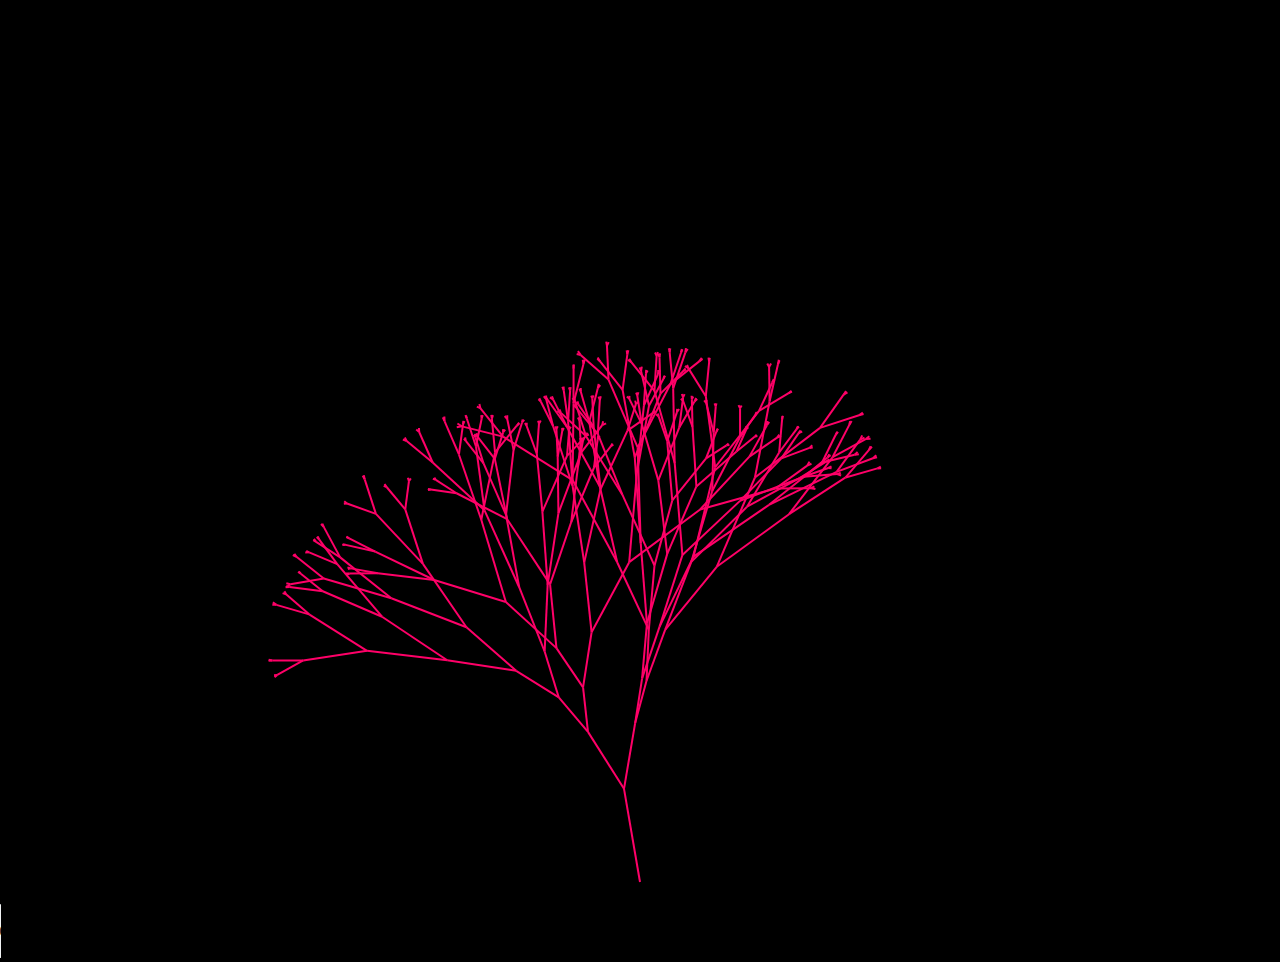
<file: aaaaa/index.html>
<!DOCTYPE html>
<html>
	<head>
		<meta charset="utf-8" />
		<title>canvas动画-会舞动的树</title>
	</head>
	<style>
		body { 
		  background: #000000;
		  background-size: cover;
		  margin: 0;
		  padding: 0;
		  overflow: hidden;
		  width:100%;
		} 
		
	</style>
	<body>
		<canvas id='canv'></canvas>
		<audio autoplay="" controls="controls" loop="loop" preload="auto"
            src="mp3/A8、慢摇 - Dj.mp3">
                               你的浏览器不支持audio标签
       </audio>
	</body>
</html>
<script>
	var c = document.getElementById('canv');
	var $ = c.getContext('2d');
	var w = c.width = window.innerWidth;
	var h = c.height = window.innerHeight;
	var w2 = w* 0.5;
	var h2 = h * 0.5;
	var ŭ = 0;
	var topiary = new branch(90, -30, 0);
	var cnt = 0;
	
	function anim(){
		cnt++;
	  ŭ-=.5;
	  	if (cnt%2) {
	      draw();
	      
	    }
	 window.requestAnimationFrame(anim);
	}
	anim();
	
	
	
	
	function draw() {
	    $.save();
	    $.clearRect(0, 0, w, h);
	    $.translate(w2, h*0.98);
	    $.rotate(Math.PI * 0.98);
	    topiary.disp($);
	    $.restore();
	}
	
	function branch(len, ang, gen){
	    this.len = len;
	    this.ang = ang;
	    this.gen = gen;
	    this.limb = [];
	    this.sway = 0;
	    this.mult = rnd(0.01, 0.1);
	    this.spawn = 0;
	    this.vel =0;
	    
	    if(gen < 10){
	    	this.limb.push(new branch(len*rnd(0.8, 0.99), 
	      rnd(0, Math.PI/6), this.gen+1));
	    	this.limb.push(new branch(len*rnd(0.8, 0.99), 
	      rnd(0, -Math.PI/6), this.gen+1));
	    }
	    
	    this.disp = function($){
	    	  this.sway++;  
	        $.save(); 
	        
	        this.vel *= 0.9;
	        var dif = 1-this.spawn;
	        this.vel += (dif*0.1);
	        this.spawn += this.vel;
	        
	        $.strokeStyle = "hsla(" + (ŭ % 360) + ",100%,50%,1)";
			$.alpha = .5;
	        $.lineWidth = 2;
	        $.beginPath();
	        $.rotate(this.ang + (Math.sin(this.sway*this.mult)*Math.PI/64));
	        $.moveTo(0, 0);
	        $.lineTo(this.len * this.spawn, 0);
	        $.stroke();
	        
	        $.translate(this.len * this.spawn, 0);
	        
	        if(this.spawn > 0.6){
	            for(var i = 0; i < this.limb.length; i++){
	            	var limb = this.limb[i];
	                limb.disp($);
	            }
	        }
	        $.restore();
	    };
	}
	
	
	
	function rnd(min, max){
		return Math.random()*(max - min) + min;
	}

</script>
</file>
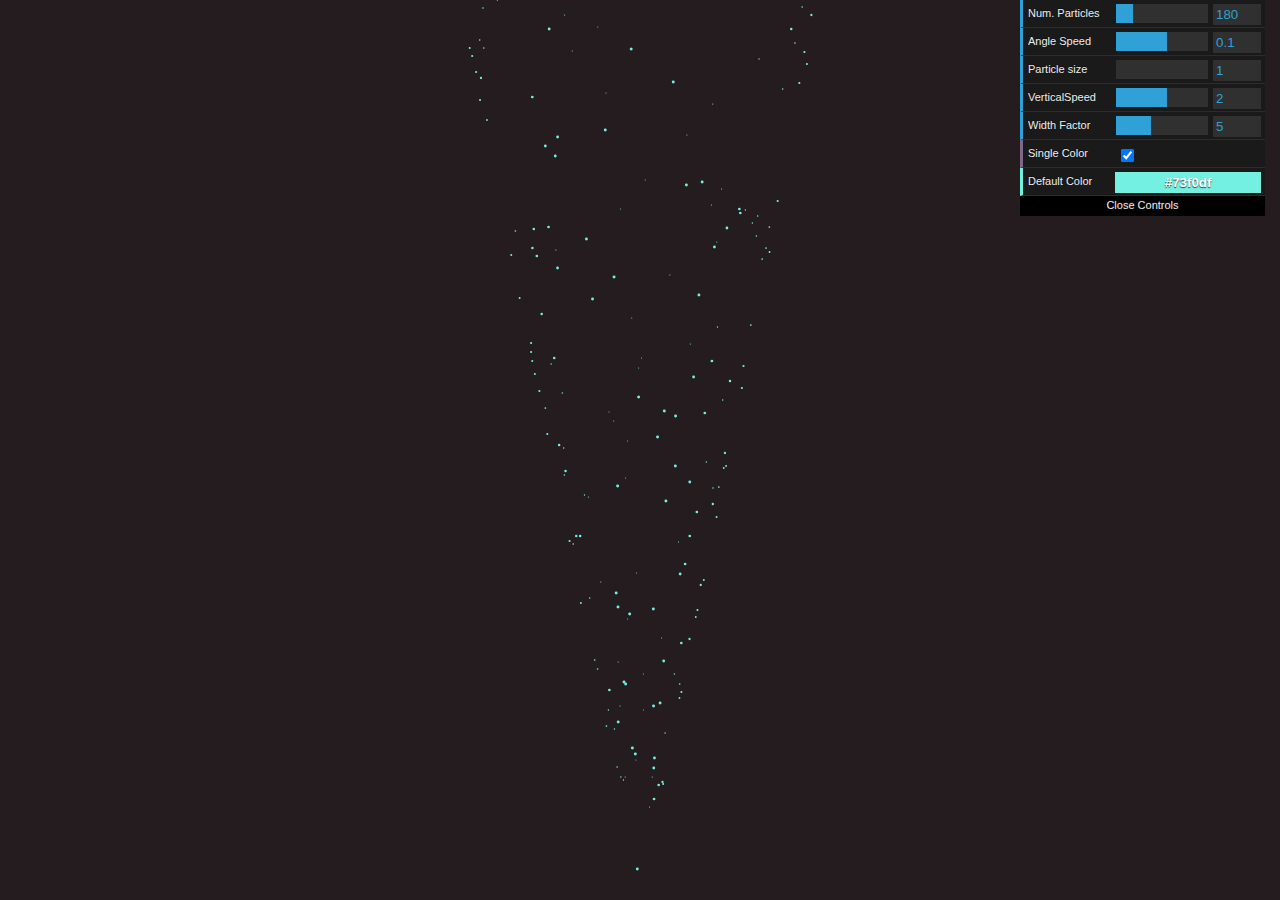
<file: bbbb/index.html>
<!DOCTYPE html>
<html >
<head>
  <meta charset="UTF-8">
  <title>canvas粒子旋转动画 | jQuery特效|H5网站特效| H5游戏</title>
<meta name="keywords" content="canvas动画, 手机微信网站特效, css3动画, html5特效, 网页特效" />
<meta name="description" content="网页特效库-专注于HTML5、CSS3、js、jQuery、手机移动端等网页特效的手机与分享。所有的资源都免费提供广大童鞋下载学习和使用。" />
  
  
      <link rel="stylesheet" href="css/style.css">

  
</head>

<body>
  	<p id="fps"></p>
	<canvas id="mainCanvas"></canvas>
  <script src='js/dat.gui.min.js'></script>

    <script src="js/index.js"></script>

</body>
</html>
</file>
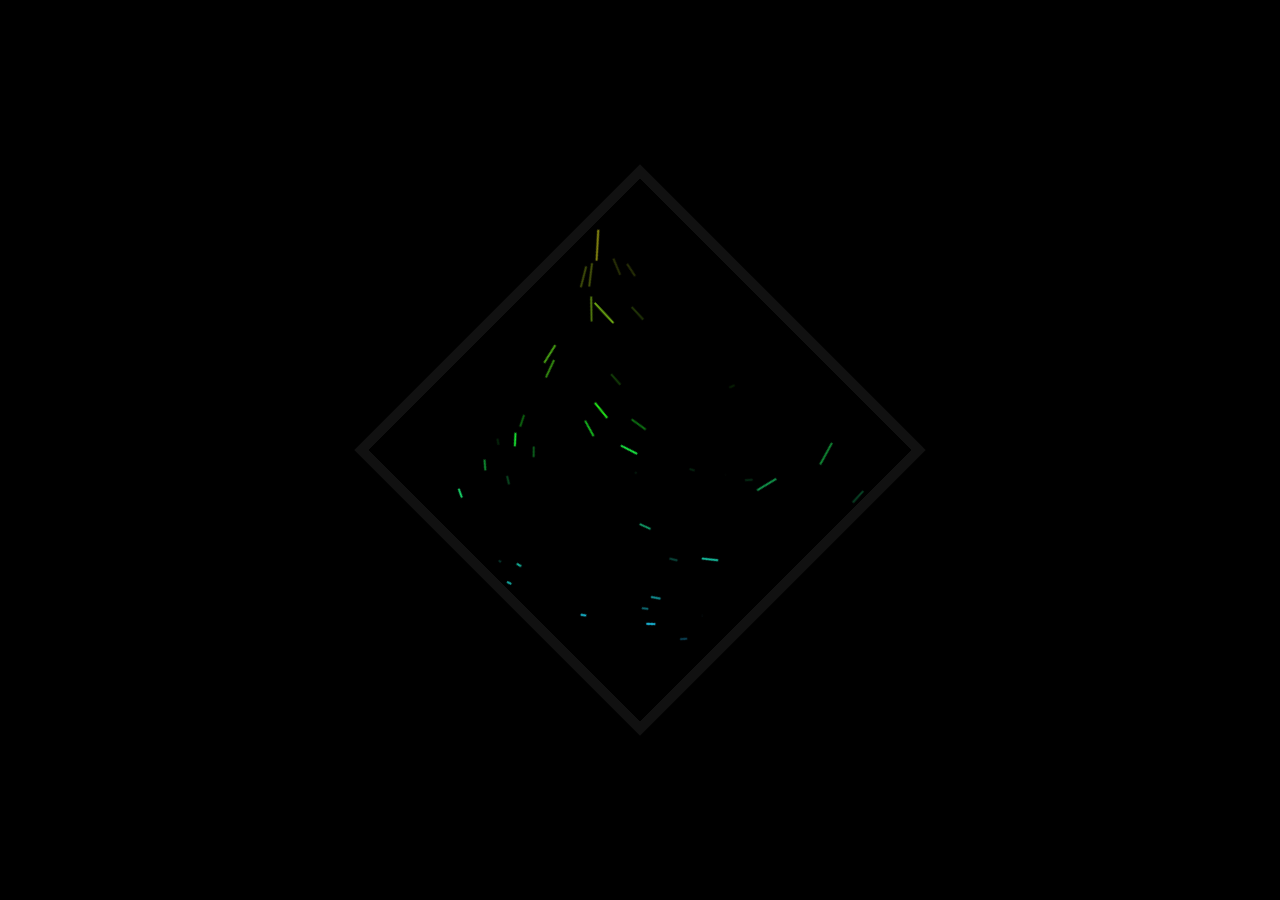
<file: ddddd/index.html>
<!DOCTYPE html>
<html >
<head>
  <meta charset="UTF-8">
  <title>canvas粒子流向轨迹动画 | jQuery特效|H5网站特效| H5游戏</title>
<meta name="keywords" content="canvas动画, 手机微信网站特效, css3动画, html5特效, 网页特效" />
<meta name="description" content="网页特效库-专注于HTML5、CSS3、js、jQuery、手机移动端等网页特效的手机与分享。所有的资源都免费提供广大童鞋下载学习和使用。" />


  
      <link rel="stylesheet" href="css/style.css">

  
</head>

<body>
  <canvas></canvas>
  <script src='js/simplex-noise.min.js'></script>

    <script src="js/index.js"></script>

</body>
</html>
</file>
<file: bbbb/css/style.css>
* {
  margin: 0;
  padding: 0;
}
canvas {
  margin: 0 auto;
  display: block;
  border-left: 0;
  border-right: 0;
  background: #241C1F;
}
p {
  position: absolute;
  margin: 10px;
  color: #ffffff;
}
</file>
<file: ddddd/css/style.css>
body {
  background: #000;
  overflow: hidden;
}

canvas {
  bottom: 0;
  box-shadow: 0 0 0 10px #111;
  left: 0;
  margin: auto;
  position: absolute;
  right: 0;
  top: 0;
  -webkit-transform: rotate(45deg);
          transform: rotate(45deg);
}
</file>
